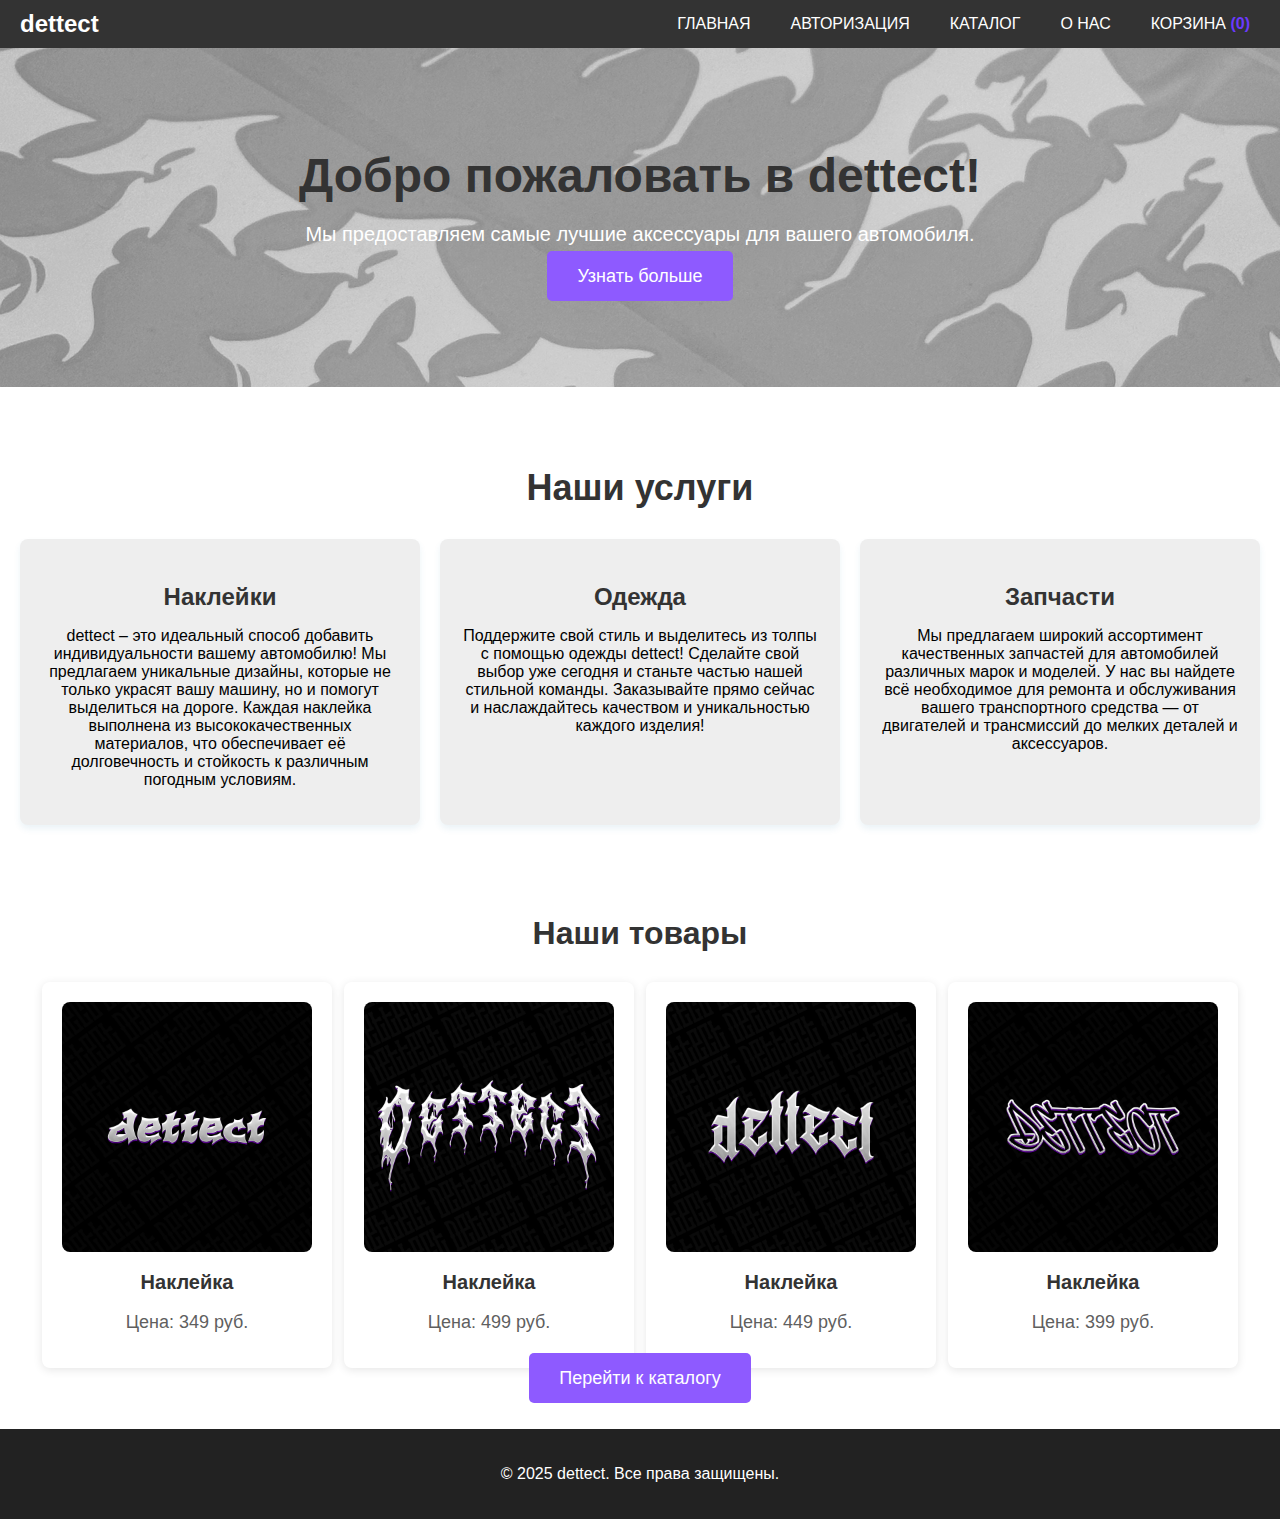
<file: index.html>
<!DOCTYPE html>
<html lang="ru">
  <head>
    <meta charset="UTF-8" />
    <meta name="viewport" content="width=device-width, initial-scale=1.0" />
    <link rel="stylesheet" href="css/style.css" />
    <title>dettect</title>
  </head>
  <body>
    <!-- Header Section -->
    <header>
      <nav>
        <div class="logo">
          <a href="#">dettect</a>
        </div>
        <ul class="menu">
          <li><a href="index.html">Главная</a></li>
          <li><a href="korzina.html">Авторизация</a></li>
          <li><a href="katalog.html">Каталог</a></li>
          <li><a href="onas.html">О нас</a></li>
          <li><a href="korzina.html">Корзина</a></li>
        </ul>
      </nav>
    </header>

    <!-- Main Content Section -->
    <section class="hero">
      <div class="hero-content">
        <h1>Добро пожаловать в dettect!</h1>
        <p>Мы предоставляем самые лучшие аксессуары для вашего автомобиля.</p>
        <a href="onas.html" class="cta-button">Узнать больше</a>
      </div>
    </section>

    <!-- Services Section -->
    <section class="services">
      <h2>Наши услуги</h2>
      <div class="service-cards">
        <div class="service-card">
          <h3>Наклейки</h3>
          <p>dettect – это идеальный способ добавить индивидуальности вашему автомобилю! Мы предлагаем уникальные дизайны, которые не только украсят вашу машину, но и помогут выделиться на дороге. Каждая наклейка выполнена из высококачественных материалов, что обеспечивает её долговечность и стойкость к различным погодным условиям.</p>
        </div>
        <div class="service-card">
          <h3>Одежда</h3>
          <p>Поддержите свой стиль и выделитесь из толпы с помощью одежды dettect! Сделайте свой выбор уже сегодня и станьте частью нашей стильной команды. Заказывайте прямо сейчас и наслаждайтесь качеством и уникальностью каждого изделия!</p>
        </div>
        <div class="service-card">
          <h3>Запчасти</h3>
          <p>Мы предлагаем широкий ассортимент качественных запчастей для автомобилей различных марок и моделей. У нас вы найдете всё необходимое для ремонта и обслуживания вашего транспортного средства — от двигателей и трансмиссий до мелких деталей и аксессуаров.</p>
        </div>
      </div>
    </section>

    <section class="catalog">
      <h1>Наши товары</h1>
      <div class="catalog-container">
        <div class="product-card" onclick="openProductDetails(1)">
          <img src="img/dettect baby.png" alt="Товар 1">
          <h3>Наклейка</h3>
          <p class="price">Цена: 349 руб.</p>
        </div>

        <div class="product-card" onclick="openProductDetails(2)">
          <img src="img/dettect escape.png" alt="Товар 2">
          <h3>Наклейка</h3>
          <p class="price">Цена: 499 руб.</p>
        </div>

        <div class="product-card">
          <img src="img/dettect classic.png" alt="Товар 3">
          <h3>Наклейка</h3>
          <p class="price">Цена: 449 руб.</p>
        </div>

        <div class="product-card">
          <img src="img/dettect graffiti.png" alt="Товар 4">
          <h3>Наклейка</h3>
          <p class="price">Цена: 399 руб.</p>
        </div>
      </div>
      <a href="katalog.html" class="cta-button2">Перейти к каталогу</a>
    </section>

    <script src="script.js"></script>
    
    <!-- Footer Section -->
    <footer>
      <p>&copy; 2025 dettect. Все права защищены.</p>
    </footer>
  
  </body>
</html>
</file>
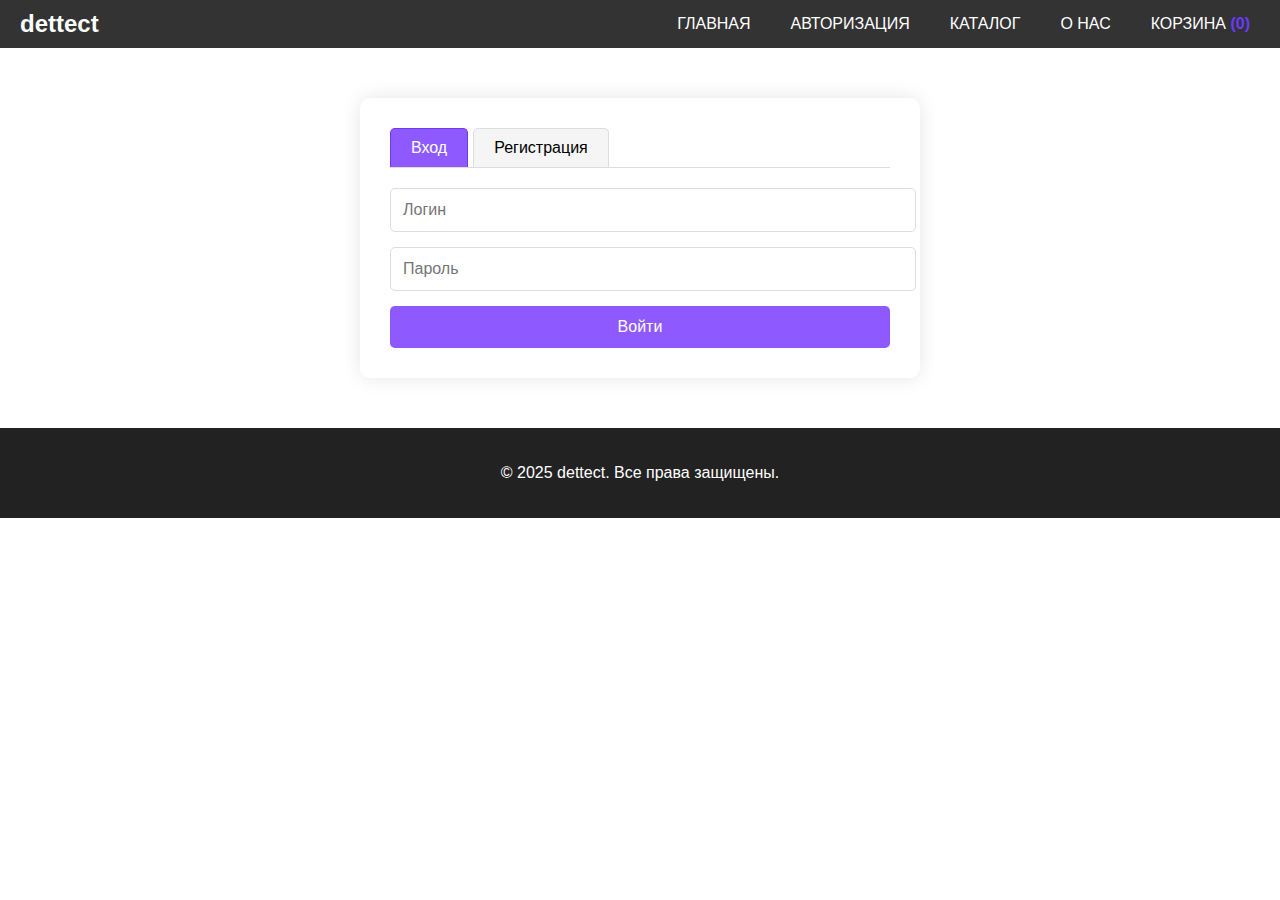
<file: korzina.html>
<!DOCTYPE html>
<html lang="ru">
<head>
    <meta charset="UTF-8">
    <meta name="viewport" content="width=device-width, initial-scale=1.0">
    <title>Авторизация | dettect</title>
    <link rel="stylesheet" href="css/style.css">
    <style>
        .auth-container {
            max-width: 500px;
            margin: 50px auto;
            padding: 30px;
            background: #fff;
            border-radius: 10px;
            box-shadow: 0 0 20px rgba(0, 0, 0, 0.1);
        }

        .auth-tabs {
            display: flex;
            margin-bottom: 20px;
            border-bottom: 1px solid #ddd;
        }

        .auth-tab {
            padding: 10px 20px;
            cursor: pointer;
            background: #f5f5f5;
            border: 1px solid #ddd;
            border-bottom: none;
            border-radius: 5px 5px 0 0;
            margin-right: 5px;
        }

        .auth-tab.active {
            background: #8e5aff;
            color: white;
            border-color: #6b3aff;
        }

        .auth-form {
            display: none;
        }

        .auth-form.active {
            display: block;
        }

        .auth-form input {
            width: 100%;
            padding: 12px;
            margin-bottom: 15px;
            border: 1px solid #ddd;
            border-radius: 5px;
            font-size: 16px;
        }

        .auth-form button {
            width: 100%;
            padding: 12px;
            background-color: #8e5aff;
            color: white;
            border: none;
            border-radius: 5px;
            font-size: 16px;
            cursor: pointer;
            transition: background-color 0.3s;
        }

        .auth-form button:hover {
            background-color: #6b3aff;
        }

        .auth-message {
            margin-top: 20px;
            padding: 10px;
            border-radius: 5px;
            text-align: center;
        }

        .success {
            background-color: #d4edda;
            color: #155724;
        }
        

        .error {
            background-color: #f8d7da;
            color: #721c24;
        }
        
        .auth-container {
    flex: 1;
    max-width: 500px;
    margin: 50px auto;
    padding: 30px;
    background: #fff;
    border-radius: 10px;
    box-shadow: 0 0 20px rgba(0, 0, 0, 0.1);
}
    </style>
</head>
<body>
    <header>
        <nav>
            <div class="logo">
                <a href="index.html">dettect</a>
            </div>
            <ul class="menu">
                <li><a href="index.html">Главная</a></li>
                <li><a href="#" class="active">Авторизация</a></li>
                <li><a href="katalog.html">Каталог</a></li>
                <li><a href="onas.html">О нас</a></li>
                <li><a href="korzina.html">Корзина</a></li>
            </ul>
        </nav>
    </header>

    <main class="auth-container">
        <div class="auth-tabs">
            <div class="auth-tab active" onclick="switchTab('login')">Вход</div>
            <div class="auth-tab" onclick="switchTab('register')">Регистрация</div>
        </div>

        <div id="login-form" class="auth-form active">
            <form id="loginForm">
                <input type="text" id="login-username" placeholder="Логин" required>
                <input type="password" id="login-password" placeholder="Пароль" required>
                <button type="submit">Войти</button>
            </form>
            <div id="login-message" class="auth-message" style="display: none;"></div>
        </div>

        <div id="register-form" class="auth-form">
            <form id="registerForm">
                <input type="text" id="register-username" placeholder="Логин" required>
                <input type="password" id="register-password" placeholder="Пароль" required>
                <input type="password" id="register-confirm" placeholder="Повторите пароль" required>
                <button type="submit">Зарегистрироваться</button>
            </form>
            <div id="register-message" class="auth-message" style="display: none;"></div>
        </div>
    </main>

    <footer>
        <p>&copy; 2025 dettect. Все права защищены.</p>
    </footer>

    <script>
        function switchTab(tabName) {
            // Переключение вкладок
            document.querySelectorAll('.auth-tab').forEach(tab => {
                tab.classList.remove('active');
            });
            document.querySelectorAll('.auth-form').forEach(form => {
                form.classList.remove('active');
            });

            if (tabName === 'login') {
                document.querySelector('.auth-tab:nth-child(1)').classList.add('active');
                document.getElementById('login-form').classList.add('active');
            } else {
                document.querySelector('.auth-tab:nth-child(2)').classList.add('active');
                document.getElementById('register-form').classList.add('active');
            }
        }

        // Обработка формы входа
        document.getElementById('loginForm').addEventListener('submit', function(e) {
            e.preventDefault();
            const username = document.getElementById('login-username').value;
            const password = document.getElementById('login-password').value;
            const message = document.getElementById('login-message');

            // Проверка данных (логин: 1, пароль: 1)
            if (username === '1' && password === '1') {
                message.textContent = 'Успешный вход! Перенаправление...';
                message.className = 'auth-message success';
                message.style.display = 'block';
                
                // Перенаправление через 1 секунду
                setTimeout(() => {
                    window.location.href = 'index.html';
                }, 1000);
            } else {
                message.textContent = 'Неверный логин или пароль';
                message.className = 'auth-message error';
                message.style.display = 'block';
            }
        });

        // Обработка формы регистрации
        document.getElementById('registerForm').addEventListener('submit', function(e) {
            e.preventDefault();
            const username = document.getElementById('register-username').value;
            const password = document.getElementById('register-password').value;
            const confirm = document.getElementById('register-confirm').value;
            const message = document.getElementById('register-message');

            if (password !== confirm) {
                message.textContent = 'Пароли не совпадают';
                message.className = 'auth-message error';
                message.style.display = 'block';
                return;
            }

            if (password.length < 4) {
                message.textContent = 'Пароль должен содержать минимум 4 символа';
                message.className = 'auth-message error';
                message.style.display = 'block';
                return;
            }

            // Здесь можно добавить AJAX-запрос для реальной регистрации
            message.textContent = 'Регистрация успешна! Теперь вы можете войти.';
            message.className = 'auth-message success';
            message.style.display = 'block';
            
            // Очистка формы
            document.getElementById('registerForm').reset();
            
            // Переключение на вкладку входа через 2 секунды
            setTimeout(() => {
                switchTab('login');
                message.style.display = 'none';
            }, 2000);
        });
    </script>
    <script src="script.js"></script>
</body>
</html>
</file>
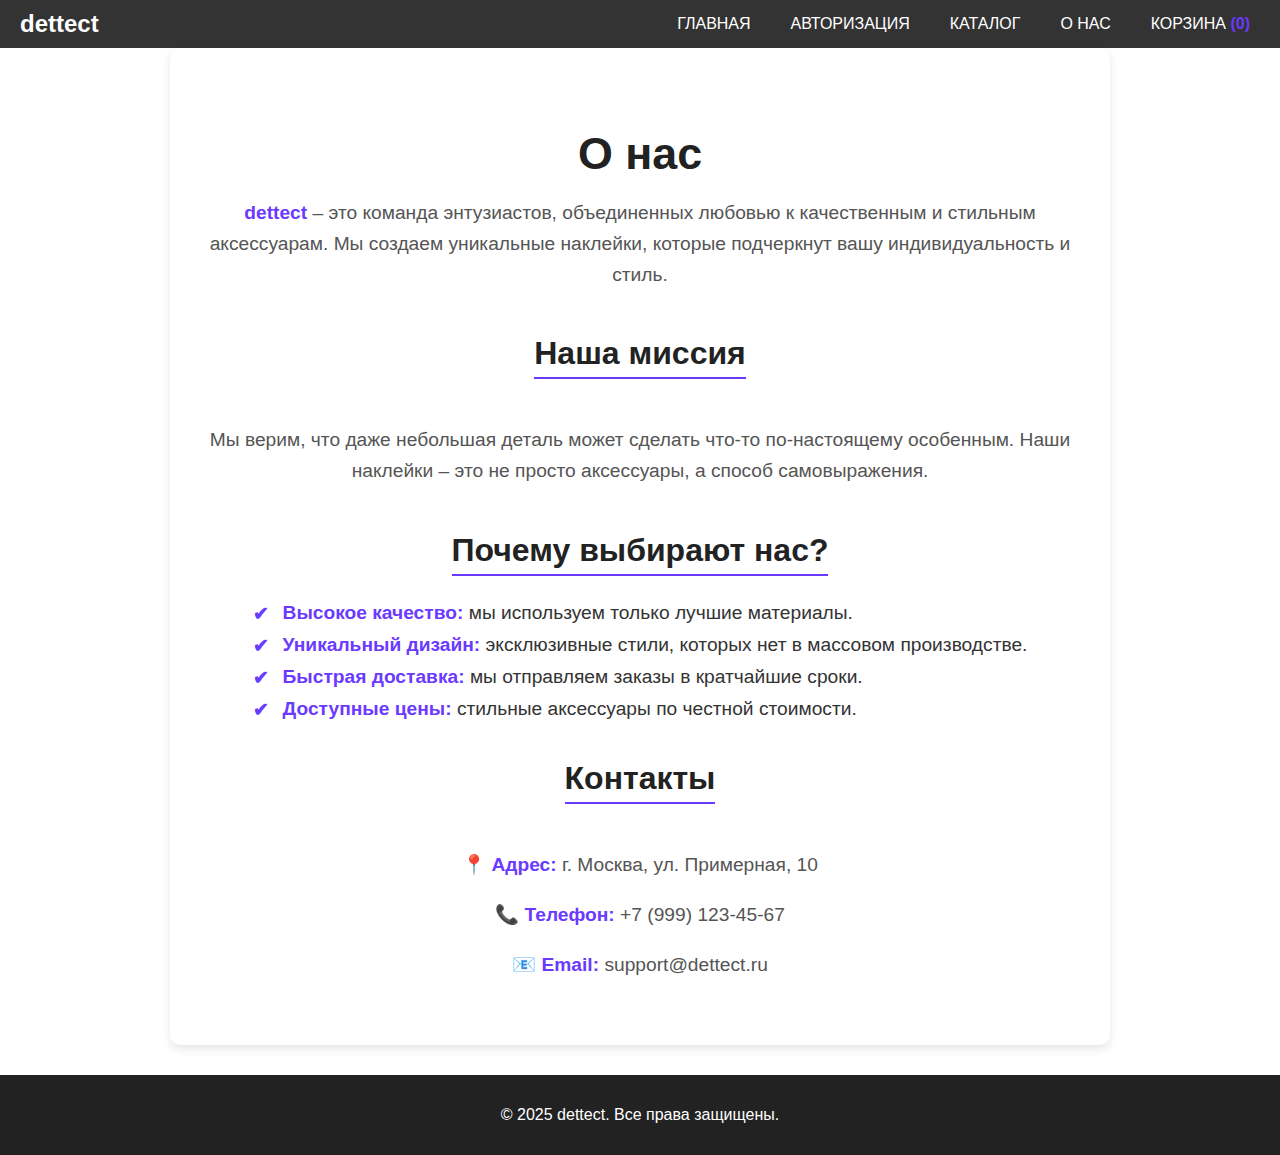
<file: onas.html>
<!DOCTYPE html>
<html lang="ru">
<head>
    <meta charset="UTF-8">
    <meta name="viewport" content="width=device-width, initial-scale=1.0">
    <title>О нас</title>
    <link rel="stylesheet" href="css/style2.css">
</head>
<body>
    <header>
        <nav>
            <div class="logo">
                <a href="index.html">dettect</a>
            </div>
            <ul class="menu">
                <li><a href="index.html">Главная</a></li>
                <li><a href="korzina.html">Авторизация</a></li>
                <li><a href="katalog.html">Каталог</a></li>
                <li><a href="onas.html">О нас</a></li>
                <li><a href="#">Корзина</a></li>
            </ul>
        </nav>
    </header>

    <section class="about">
        <div class="container">
            <h1>О нас</h1>
            <p><strong>dettect</strong> – это команда энтузиастов, объединенных любовью к качественным и стильным аксессуарам. Мы создаем уникальные наклейки, которые подчеркнут вашу индивидуальность и стиль.</p>
            
            <h2>Наша миссия</h2>
            <p>Мы верим, что даже небольшая деталь может сделать что-то по-настоящему особенным. Наши наклейки – это не просто аксессуары, а способ самовыражения.</p>

            <h2>Почему выбирают нас?</h2>
            <ul>
                <li> <strong>Высокое качество:</strong> мы используем только лучшие материалы.</li>
                <li> <strong>Уникальный дизайн:</strong> эксклюзивные стили, которых нет в массовом производстве.</li>
                <li> <strong>Быстрая доставка:</strong> мы отправляем заказы в кратчайшие сроки.</li>
                <li> <strong>Доступные цены:</strong> стильные аксессуары по честной стоимости.</li>
            </ul>

            <h2>Контакты</h2>
            <p><strong>📍 Адрес:</strong> г. Москва, ул. Примерная, 10</p>
            <p><strong>📞 Телефон:</strong> +7 (999) 123-45-67</p>
            <p><strong>📧 Email:</strong> support@dettect.ru</p>
        </div>
    </section>


    <script src="script.js"></script>

    <footer>
        <p>&copy; 2025 dettect. Все права защищены.</p>
    </footer>
</body>
</html>
</file>
<file: css/style.css>
/* Общие стили */
body {
    font-family: Arial, sans-serif;
    margin: 0;
    padding: 0;
    background-color: #ffffff;
}

h1, h2, h3 {
    color:#333333;
}

a {
    text-decoration: none;
    color: #fff;
}

ul {
    list-style: none;
    padding: 0;
    margin: 0;
}

/* Стили для Header */
header {
    background-color: #333333;
    color: white;
    padding: 10px 20px;
}

nav {
    display: flex;
    justify-content: space-between;
    align-items: center;
}

nav .logo a {
    font-size: 24px;
    font-weight: bold;
    color: white;
}

nav .menu {
    display: flex;
    gap: 20px;
}

nav .menu li a {
    color: white;
    padding: 10px;
    text-transform: uppercase;
}

nav .menu li a:hover {
    background-color: #444444;
}

/* Стили для Hero Section */
.hero {
    background: url(/img/det2.png) no-repeat center center/cover;
    color: white;
    text-align: center;
    padding: 100px 20px;
}

.hero h1 {
    font-size: 48px;
    margin: 0;
}

.hero p {
    font-size: 20px;
    margin: 20px 0;
}

.cta-button {
    background-color: #8e5aff;
    padding: 15px 30px;
    font-size: 18px;
    border-radius: 5px;
    transition: background-color 0.3s;
}

.cta-button:hover {
    background-color: #6b3aff;
}

.cta-button2 {
    justify-content: center;
    text-align: center;
    background-color: #8e5aff;
    margin: 20px;
    padding: 15px 30px;
    font-size: 18px;
    border-radius: 5px;
    transition: background-color 0.3s;
}

.cta-button2:hover {
    background-color: #6b3aff;
}

/* Стили для Services Section */
.services {
    text-align: center;
    padding: 50px 20px;
    background-color: #fff;
}

.services h2 {
    font-size: 36px;
    margin-bottom: 30px;
}

.service-cards {
    display: flex;
    justify-content: space-around;
    gap: 20px;
}

.service-card {
    background-color: #eee;
    padding: 20px;
    width: 30%;
    border-radius: 8px;
    box-shadow: 0 4px 6px rgba(56, 138, 179, 0.1);
}

.service-card h3 {
    font-size: 24px;
    margin-bottom: 15px;
}

.service-card p {
    font-size: 16px;
}
.cart-count {
    font-weight: bold;
    color: #6b3aff;
}

.cart-modal {
    position: fixed;
    top: 50%;
    left: 50%;
    transform: translate(-50%, -50%);
    background: white;
    padding: 20px;
    box-shadow: 0 0 10px rgba(0, 0, 0, 0.3);
    width: 350px;
    text-align: center;
    border-radius: 10px;
}

.cart-modal .cart-content {
    position: relative;
}

.cart-modal .close-cart, .checkout-content .close-checkout {
    position: absolute;
    top: 10px;
    right: 15px;
    cursor: pointer;
    font-size: 20px;
}

.cart-modal ul {
    list-style: none;
    padding: 0;
}

.cart-modal ul li {
    display: flex;
    align-items: center;
    gap: 10px;
    padding: 5px 0;
}

.cart-modal button, .checkout-content button {
    margin: 10px;
    padding: 10px;
    width: 80%;
    background: #6b3aff;
    color: white;
    border: none;
    cursor: pointer;
}

.cart-modal button:hover, .checkout-content button:hover {
    background: #6b3aff;
}

.checkout-content input {
    width: 80%;
    margin: 10px 0;
    padding: 10px;
    font-size: 16px;
}

.remove-item {
    background: none;
    border: none;
    color: red;
    cursor: pointer;
    font-size: 18px;
}

.catalog {
    max-width: 1200px;
    margin: 40px auto;
    padding: 0 20px;
    text-align: center;
}

.catalog h1 {
    margin-bottom: 30px;
}

.catalog-container {
    display: flex;
    flex-wrap: wrap;
    gap: 12px;
    justify-content: center;
}

.product-card {
    background-color: #fff;
    border-radius: 8px;
    box-shadow: 0 2px 10px rgba(0, 0, 0, 0.1);
    width: 250px;
    overflow: hidden;
    text-align: center;
    padding: 20px;
    transition: transform 0.3s ease;
}

.product-card:hover {
    transform: translateY(-10px);
}

.product-card img {
    width: 100%;
    height: auto;
    border-radius: 8px;
}

.product-card h3 {
    font-size: 20px;
    margin: 15px 0;
}

.price {
    font-size: 18px;
    color: #5f5f5f;
    margin-bottom: 15px;
}

.add-to-cart {
    background-color: #8e5aff;
    color: #fff;
    border: none;
    padding: 10px 20px;
    border-radius: 5px;
    cursor: pointer;
    font-size: 16px;
    transition: background-color 0.3s ease;
}

.add-to-cart:hover {
    background-color: #6b3aff;
}

/* Контейнер для кнопки */
.button-container {
    display: flex;
    justify-content: center;
    margin-top: 30px;
}

/* Стили для кнопки */
.cta-button {
    background-color: #8e5aff;
    color: white;
    padding: 15px 30px;
    font-size: 18px;
    border-radius: 5px;
    border: none;
    cursor: pointer;
    transition: background-color 0.3s;
}

.cta-button:hover {
    background-color: #6b3aff;
}

/* Footer */
footer {
    background-color: #222;
    color: #fff;
    padding: 20px 0;
    text-align: center;
    margin-top: 40px;
}
</file>
<file: css/style2.css>
body {
  font-family: Arial, sans-serif;
  margin: 0;
  padding: 0;
  background-color: #ffffff;
}

h1, h2, h3 {
  color:#333333;
}

a {
  text-decoration: none;
  color: #fff;
}

ul {
  list-style: none;
  padding: 0;
  margin: 0;
}

/* Стили для Header */
header {
  background-color: #333333;
  color: white;
  padding: 10px 20px;
}

nav {
  display: flex;
  justify-content: space-between;
  align-items: center;
}

nav .logo a {
  font-size: 24px;
  font-weight: bold;
  color: white;
}

nav .menu {
  display: flex;
  gap: 20px;
}

nav .menu li a {
  color: white;
  padding: 10px;
  text-transform: uppercase;
}

nav .menu li a:hover {
  background-color: #444444;
}

/* Стили для секции "О нас" */
.about {
  text-align: center;
  padding: 50px 20px;
  max-width: 900px;
  margin: 0 auto;
  background: white;
  border-radius: 10px;
  box-shadow: 0px 4px 10px rgba(0, 0, 0, 0.1);
}

.about h1 {
  font-size: 2.8em;
  margin-bottom: 15px;
  color: #222;
}

.about p {
  font-size: 1.2em;
  margin-bottom: 15px;
  line-height: 1.6;
  color: #555;
}

.about ul {
  list-style: none;
  padding: 0;
  text-align: left;
  display: inline-block;
}

.about ul li {
  font-size: 1.2em;
  margin-bottom: 10px;
  padding-left: 30px;
  position: relative;
  color: #333;
}

/* Добавляем иконки перед пунктами */
.about ul li::before {
  content: "✔";
  position: absolute;
  left: 0;
  color: #6b3aff;
  font-weight: bold;
}

/* Контактная информация */
.about h2 {
  font-size: 2em;
  margin-top: 30px;
  color: #222;
  border-bottom: 2px solid #6b3aff;
  display: inline-block;
  padding-bottom: 5px;
}

.about strong {
  color: #6b3aff;
}

/* Стили для футера */
footer {
  background: #222;
  color: white;
  text-align: center;
  padding: 15px 0;
  margin-top: 30px;
}

/* Адаптивность */
@media (max-width: 768px) {
  nav {
      flex-direction: column;
  }

  .menu {
      flex-direction: column;
      gap: 10px;
      margin-top: 10px;
  }

  .about {
      padding: 30px 15px;
  }

  .about h1 {
      font-size: 2.2em;
  }

  .about h2 {
      font-size: 1.8em;
  }

  .about p, .about ul li {
      font-size: 1em;
  }
}
.cart-count {
  font-weight: bold;
  color: #6b3aff;
}

.cart-modal {
  position: fixed;
  top: 50%;
  left: 50%;
  transform: translate(-50%, -50%);
  background: white;
  padding: 20px;
  box-shadow: 0 0 10px rgba(0, 0, 0, 0.3);
  width: 350px;
  text-align: center;
  border-radius: 10px;
}

.cart-modal .cart-content {
  position: relative;
}

.cart-modal .close-cart, .checkout-content .close-checkout {
  position: absolute;
  top: 10px;
  right: 15px;
  cursor: pointer;
  font-size: 20px;
}

.cart-modal ul {
  list-style: none;
  padding: 0;
}

.cart-modal ul li {
  display: flex;
  align-items: center;
  gap: 10px;
  padding: 5px 0;
}

.cart-modal button, .checkout-content button {
  margin: 10px;
  padding: 10px;
  width: 80%;
  background: #6b3aff;
  color: white;
  border: none;
  cursor: pointer;
}

.cart-modal button:hover, .checkout-content button:hover {
  background: #6b3aff;
}

.checkout-content input {
  width: 80%;
  margin: 10px 0;
  padding: 10px;
  font-size: 16px;
}

.remove-item {
  background: none;
  border: none;
  color: red;
  cursor: pointer;
  font-size: 18px;
}
</file>
